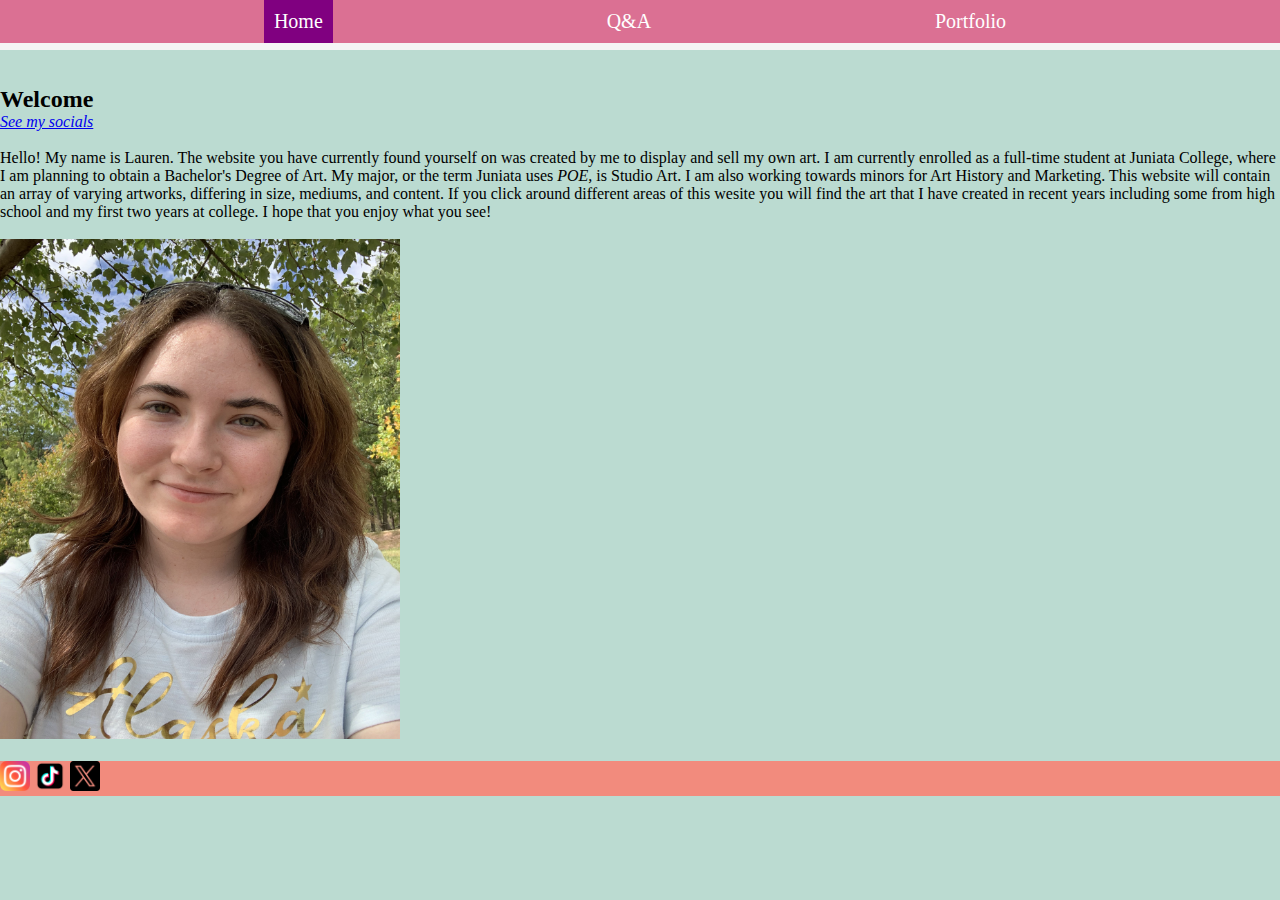
<file: index.html>
<!DOCTYPE html>
<html lang="en">
<head>
    <meta charset="UTF-8">
    <meta name="author" content="Lauren Lepley">
    <meta name="viewport" content="width=device-width, initial-scale=1.0">
    <link href="./homeStyles.css" type="text/css" rel="stylesheet">
    <link rel="icon" type="image/x-icon" href="./favicon.ico">
</head>
<body>
    <header>
        <nav>
            <div class="menu-toggle">&#9776;</div>
            <div class="nav-links">
            <a href="index.html" class="active">Home</a> 
            <a href="QuestionsandAnswers.html">Q&A</a> 
            <a href="Portfolio.html">Portfolio</a> 
            </div>
        </nav>    
    </header>
    <br>
    <br>

    <h2>Welcome</h2>
        <a href="#bottom" id="bttm"><i>See my socials</i></a>
    <br>
    <br>

    <p>Hello! My name is Lauren. The website you have currently found yourself on was created by me to display and sell my own art. I am currently enrolled as a full-time student at Juniata College, where I am planning to obtain a Bachelor's Degree of Art. My major, or the term Juniata uses <i>POE,</i> is Studio Art. I am also working towards minors for Art History and Marketing. This website will contain an array of varying artworks, differing in size, mediums, and content. If you click around different areas of this wesite you will find the art that I have created in recent years including some from high school and my first two years at college. I hope that you enjoy what you see!</p>
    
    <br>
    
    <img src="./Me.jpg" id="selfImg">
    <br>
    <br>

    <footer>
        <p id="bottom"></p>
        <div id="socials">
            <a href="https://www.instagram.com/rinnydingding/" target="_blank"> 
             <img src="./instagram.png" id="social_medias">
             </a>
            <a href="https://www.tiktok.com/@l_lepley33" target="_blank"> 
             <img src="./tiktok.png" id="social_medias">
             </a>
            <a href="https://x.com/Rinnydingding" target="_blank"> 
             <img src="./twitter.png" id="social_medias">
             </a>
        </div>
    </footer>
</body>
</html>
</file>
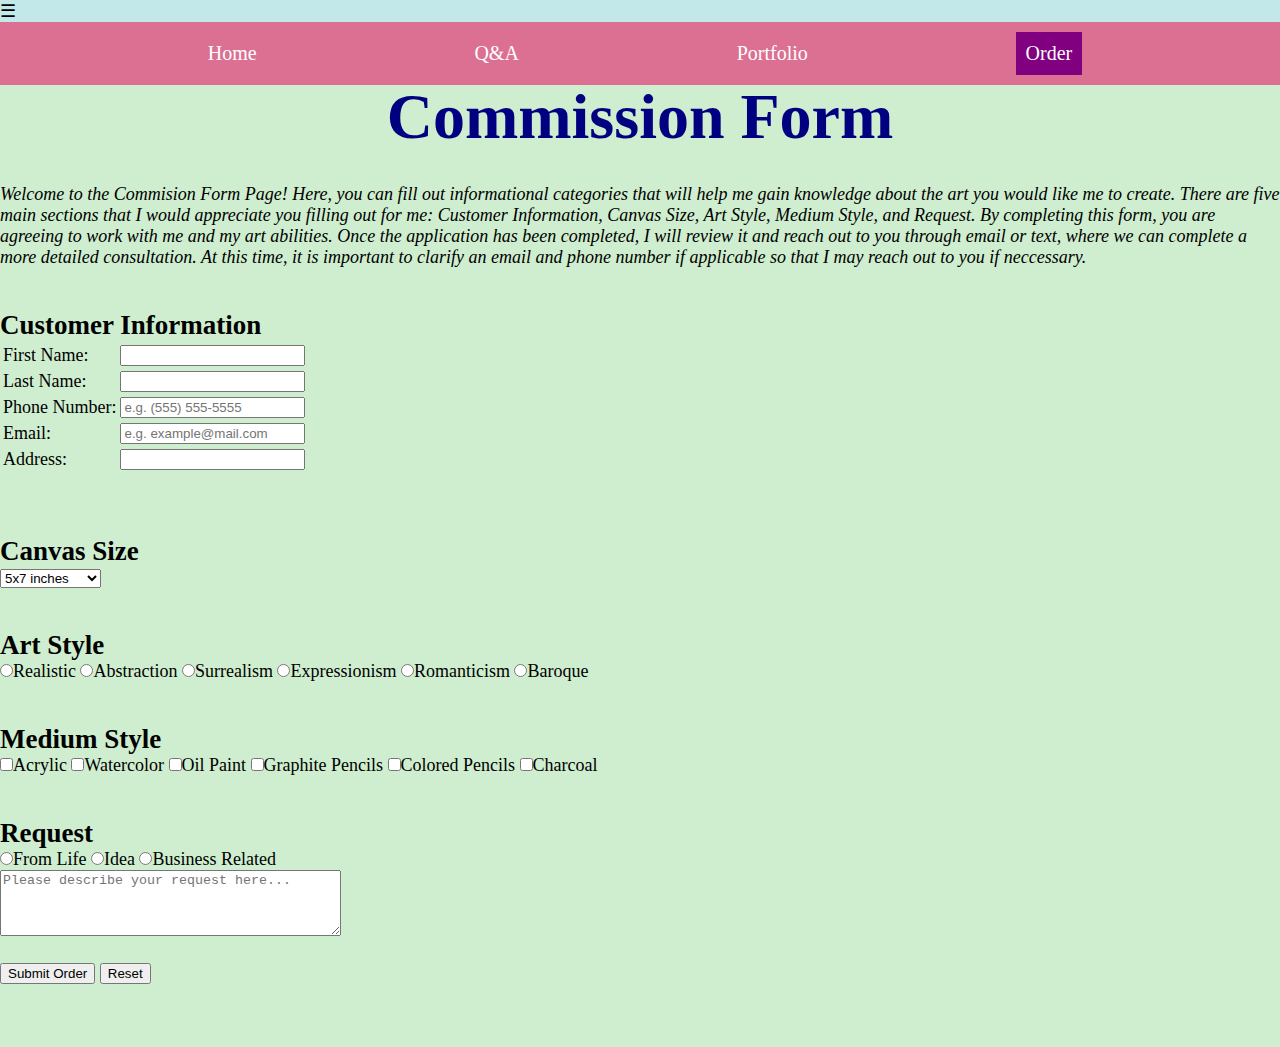
<file: order.html>
<!DOCTYPE html>
<html lang="en">
<head>
    <meta charset="UTF-8">
    <meta name="author" content="Lauren Lepley">
    <meta name="viewport" content="width=device-width, initial-scale=1.0">
    <title>Order Form</title>
    <link rel="stylesheet" href="./OrderStyles.css">
    <link rel="icon" type="image/x-icon" href="./favicon.ico">
</head>
<body>
    <header>
        <nav>
            <div class="menu-toggle">&#9776;</div>
            <div class="nav-links">
            <a href="index.html">Home</a> 
            <a href="QuestionsandAnswers.html">Q&A</a> 
            <a href="Portfolio.html">Portfolio</a> 
            <a href="order.html" class="active">Order</a>
            </div>
        </nav> 
    </header>

    <div class="container">
    </div>

    <br/>
    <br/>
    
   <nav id="title">
       <h1>Commission Form</h1>
   </nav>
    
    <br/>
    <br/> 
    <p><i>Welcome to the Commision Form Page! Here, you can fill out informational categories that will help me gain knowledge about the art you would like me to create. There are five main sections that I would appreciate you filling out for me: Customer Information, Canvas Size, Art Style, Medium Style, and Request. By completing this form, you are agreeing to work with me and my art abilities. Once the application has been completed, I will review it and reach out to you through email or text, where we can complete a more detailed consultation. At this time, it is important to clarify an email and phone number if applicable so that I may reach out to you if neccessary. </i></p>
  
    
    <form id="OrderForm" onsubmit="return validateForm();">

       <br/>
       <br/>
    <h2>Customer Information</h2>

   <table>
            <tr>
                <td>First Name:</td>
                <td><input type="text" name="First_Name" required></td>
            </tr>
            <tr>
                <td>Last Name:</td>
                <td><input type="text" name="Last_Name" required></td>
            </tr>
            <tr>
                <td>Phone Number:</td>
                <td><input type="tel" name="Phone_Number" required placeholder="e.g. (555) 555-5555"></td>
            </tr>
            <tr>
                <td>Email:</td>
                <td><input type="email" name="Email" required placeholder="e.g. example@mail.com"></td>
            </tr>
            <tr>
                <td>Address:</td>
                <td><input type="text" name="Address"></td>
            </tr>
        </table>

       <br/>
       <br/>
       <br/>
    
    <h2>Canvas Size</h2>

    <select name="Choose_Size">
        <option value="Mini">5x7 inches</option>
        <option value="Small">8x10 inches</option>
        <option value="Medium">9x12 inches</option>      
        <option value="Large">11x14 inches</option>
        <option value="Extra_Large">16x24 inches</option>
    </select>

    <br/>
    <br/>
    <br/>
       
    <h2>Art Style</h2>
    <input type="radio" name="medium_style" value="acrylic"><label for="acrylic">Realistic</label>
    <input type="radio" name="medium_style" value="watercolor"><label for="watercolor">Abstraction</label>
    <input type="radio" name="medium_style" value="oil"><label for="oil">Surrealism</label>
    <input type="radio" name="medium_style" value="Graphite"><label for="Graphite">Expressionism</label>
    <input type="radio" name="medium_style" value="colored_pencils"><label for="colored_pencils">Romanticism</label>
    <input type="radio" name="medium_style" value="charcoal"><label for="charcoal">Baroque</label>

       <br/>
       <br/>
       <br/>
    
       <h2>Medium Style</h2>
    <input type="checkbox" value="Realistic" id="realist"><label for="realist">Acrylic</label>
    <input type="checkbox" value="Abstract" id="abst"><label for="abst">Watercolor</label>
    <input type="checkbox" value="Surrealistic" id="surreal"><label for="surreal">Oil Paint</label>
    <input type="checkbox" value="Expressionistic" id="express"><label for="express">Graphite Pencils</label>
    <input type="checkbox" value="Romantic" id="romantic"><label for="romantic">Colored Pencils</label>
    <input type="checkbox" value="Baroque" id="baroque"><label for="baroque">Charcoal</label>

    <br/>
    <br/>
    <br/>
       
    <h2>Request</h2>
    <input type="radio" name="Request" value="From_Life"><label for="From_Life">From Life</label>
    <input type="radio" name="Request" value="Idea"><label for="Idea">Idea</label>
    <input type="radio" name="Request" value="Business"><label for="Business">Business Related</label>
    <br/>
    <textarea name="special_request" cols="40" rows="4" placeholder="Please describe your request here..."></textarea>

    <br/>
    <br/>

    <button type="submit" name="submitButton">Submit Order</button>
    <button type="reset" name="resetButton">Reset</button>
        <br/>
        <div id="error-message" style="color: red; font-weight: bold;"></div>


       <br/>
       <br/>
       <br/>
    </form>

    <script src="./script.js"></script>

</body>
</html>
</file>
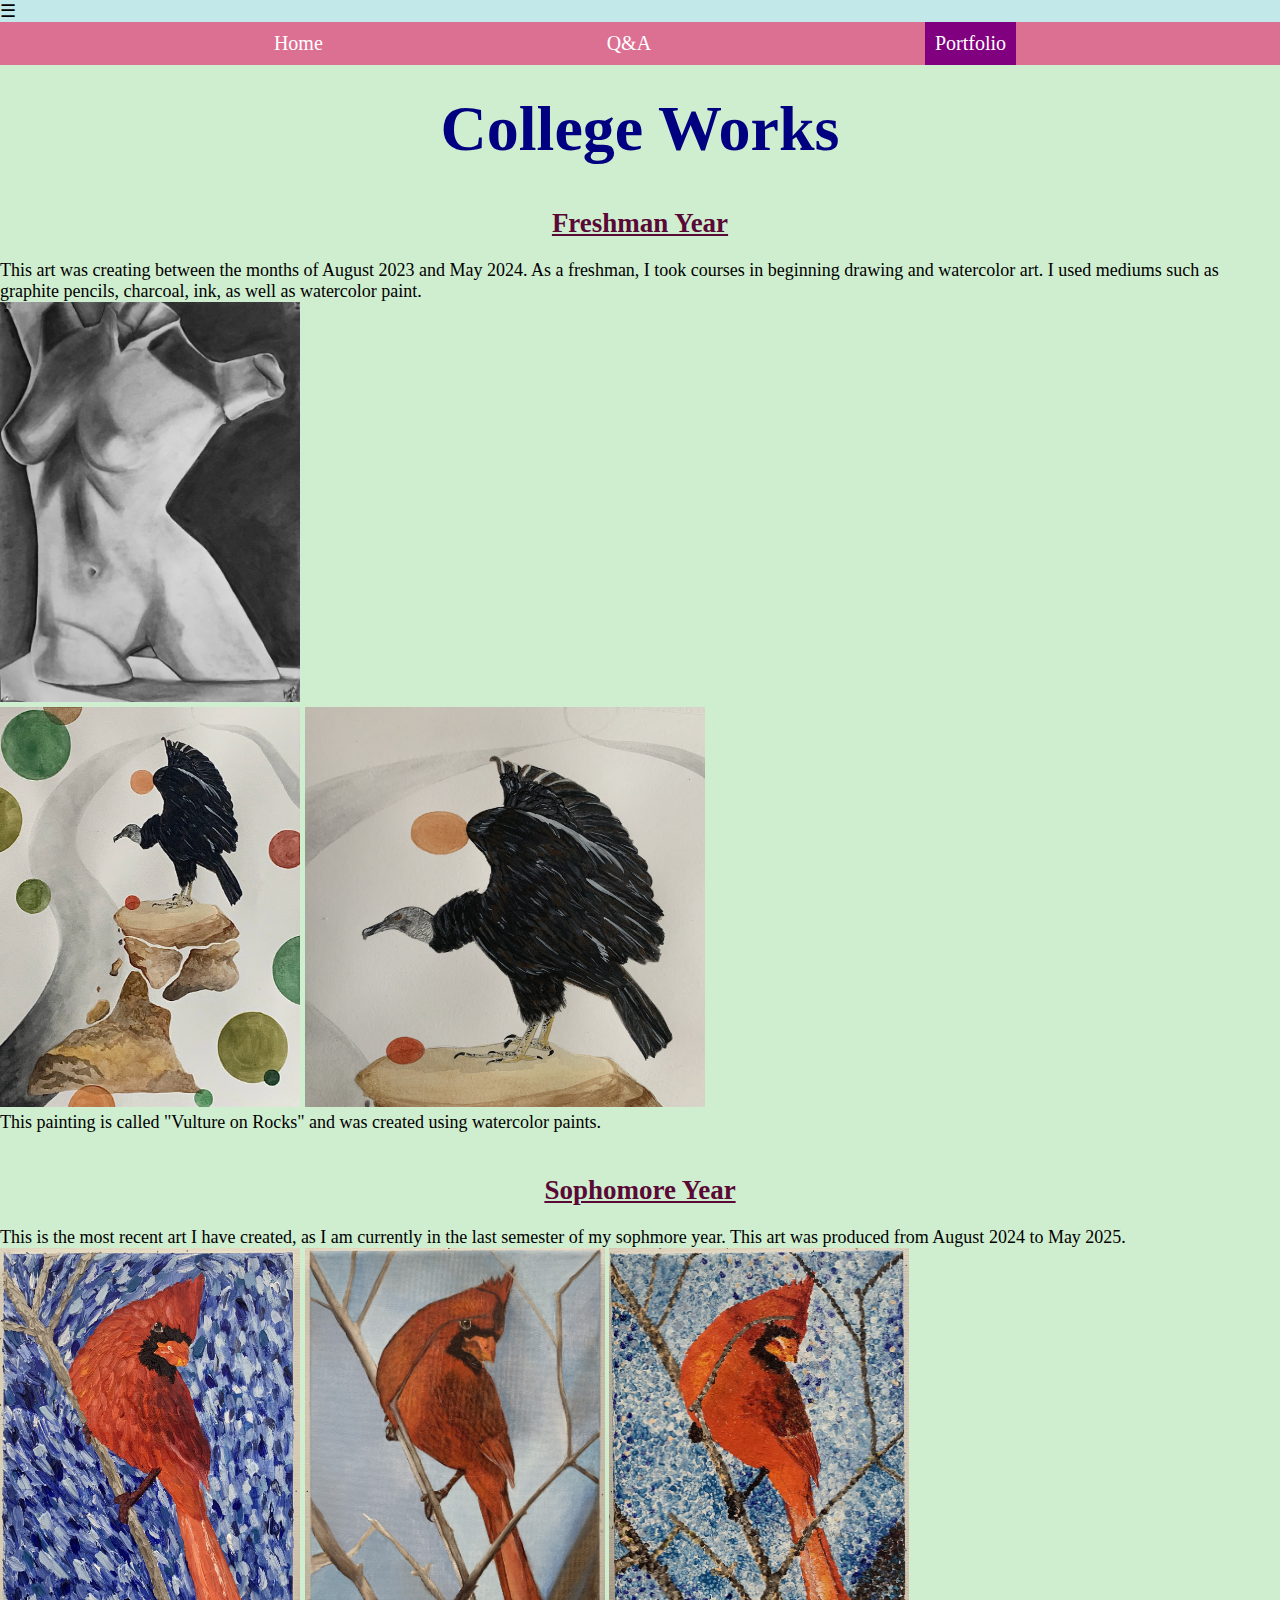
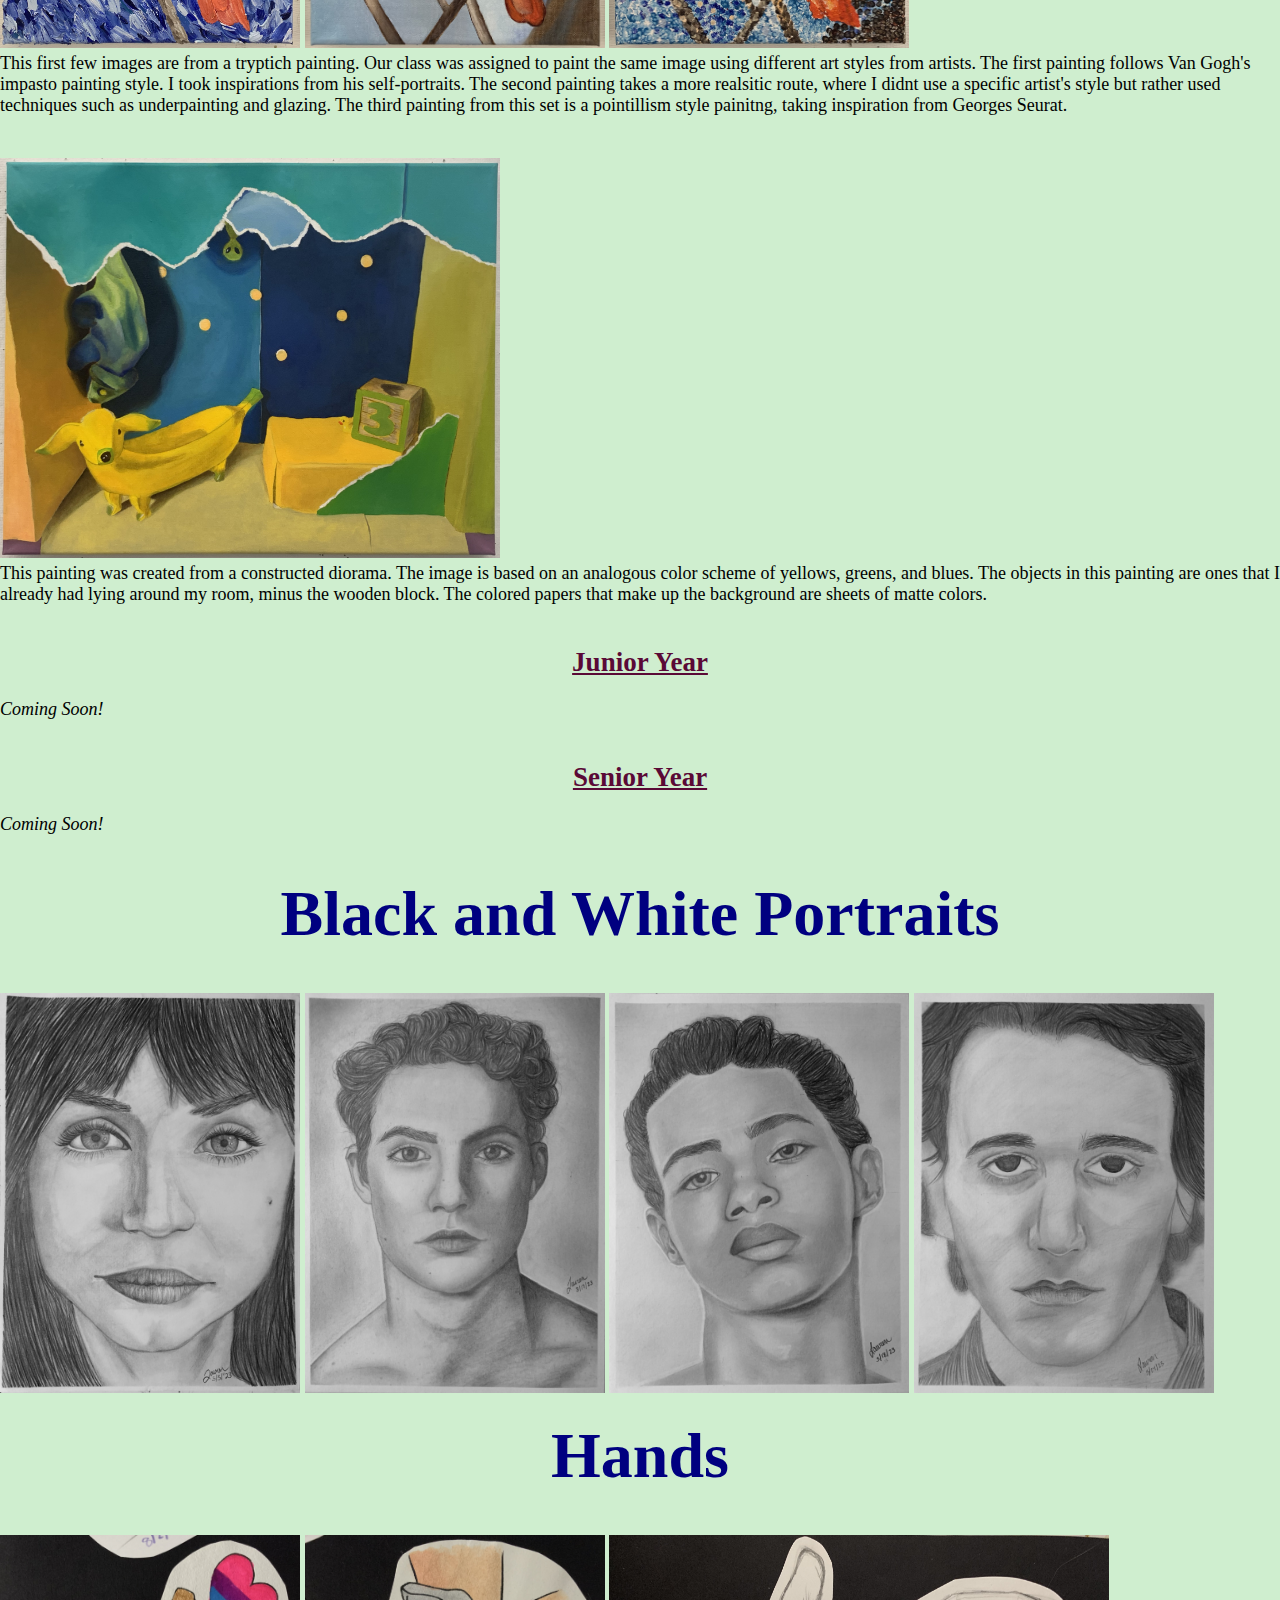
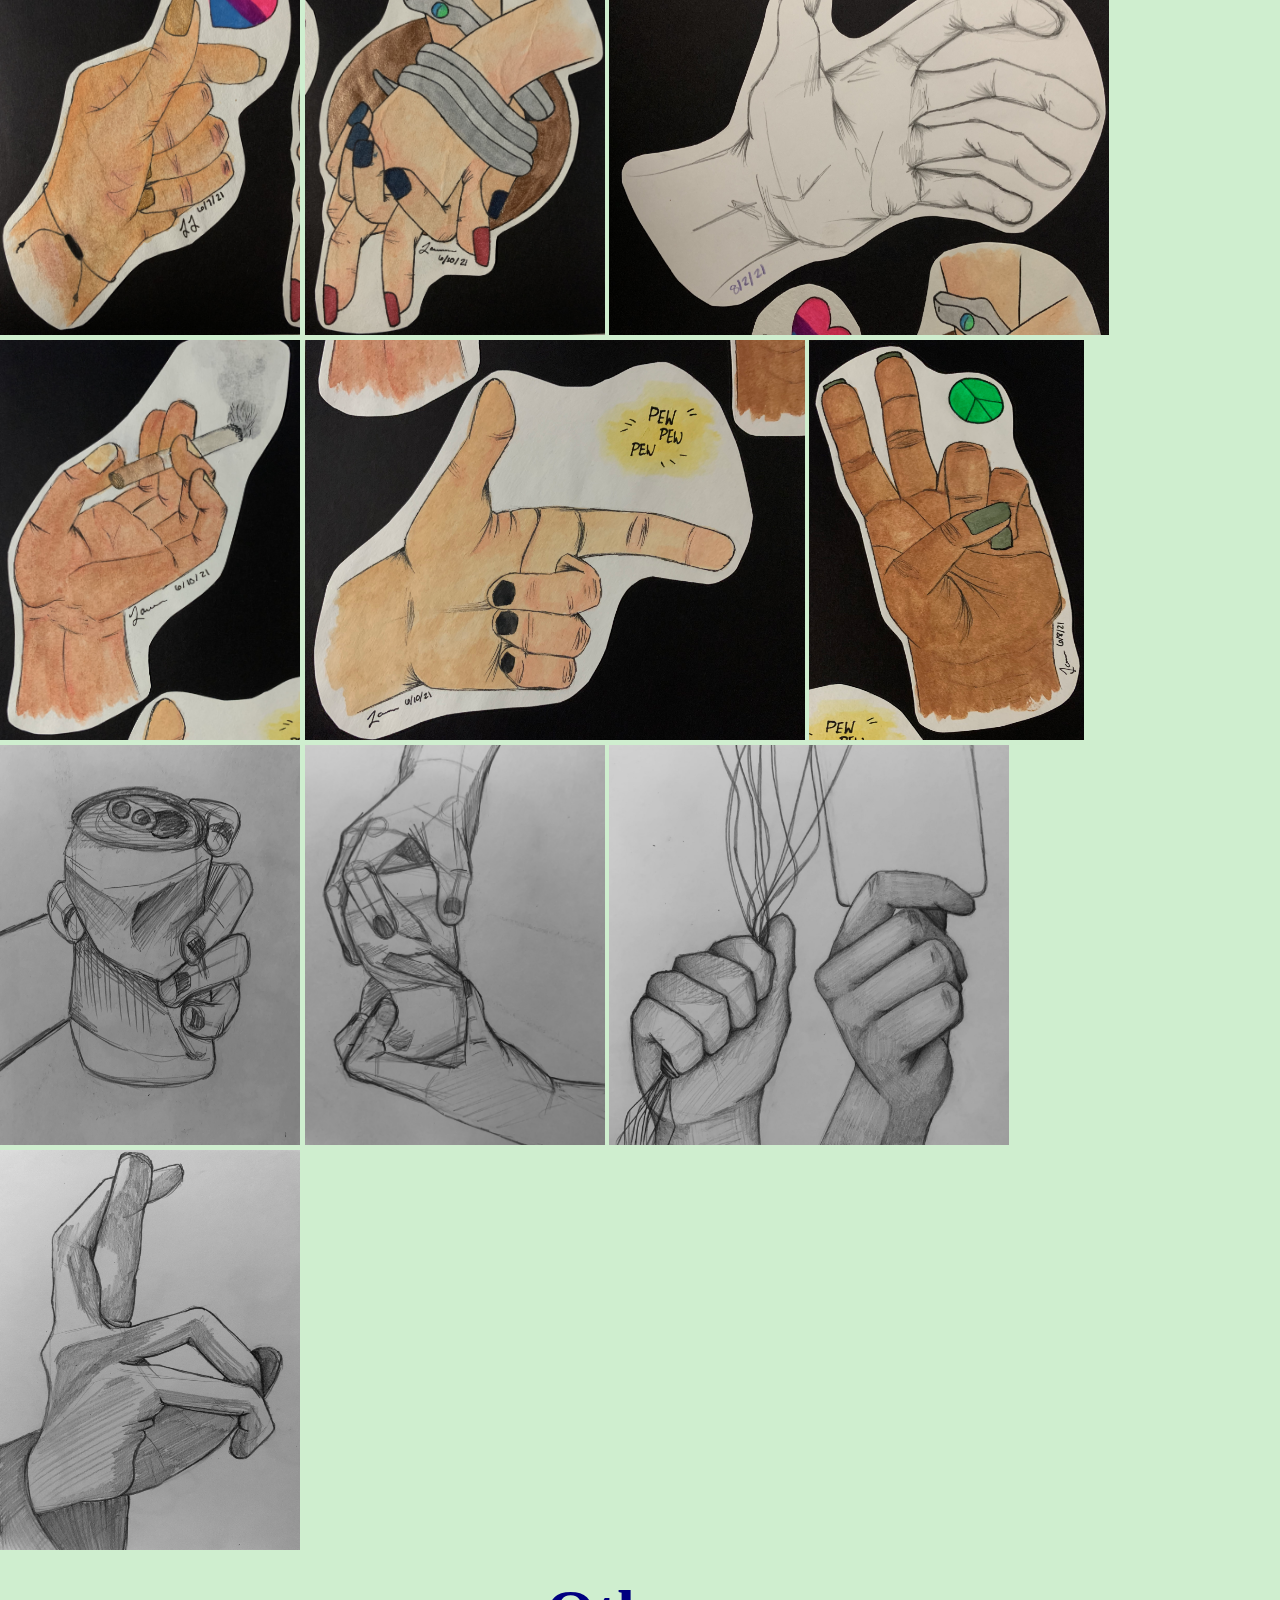
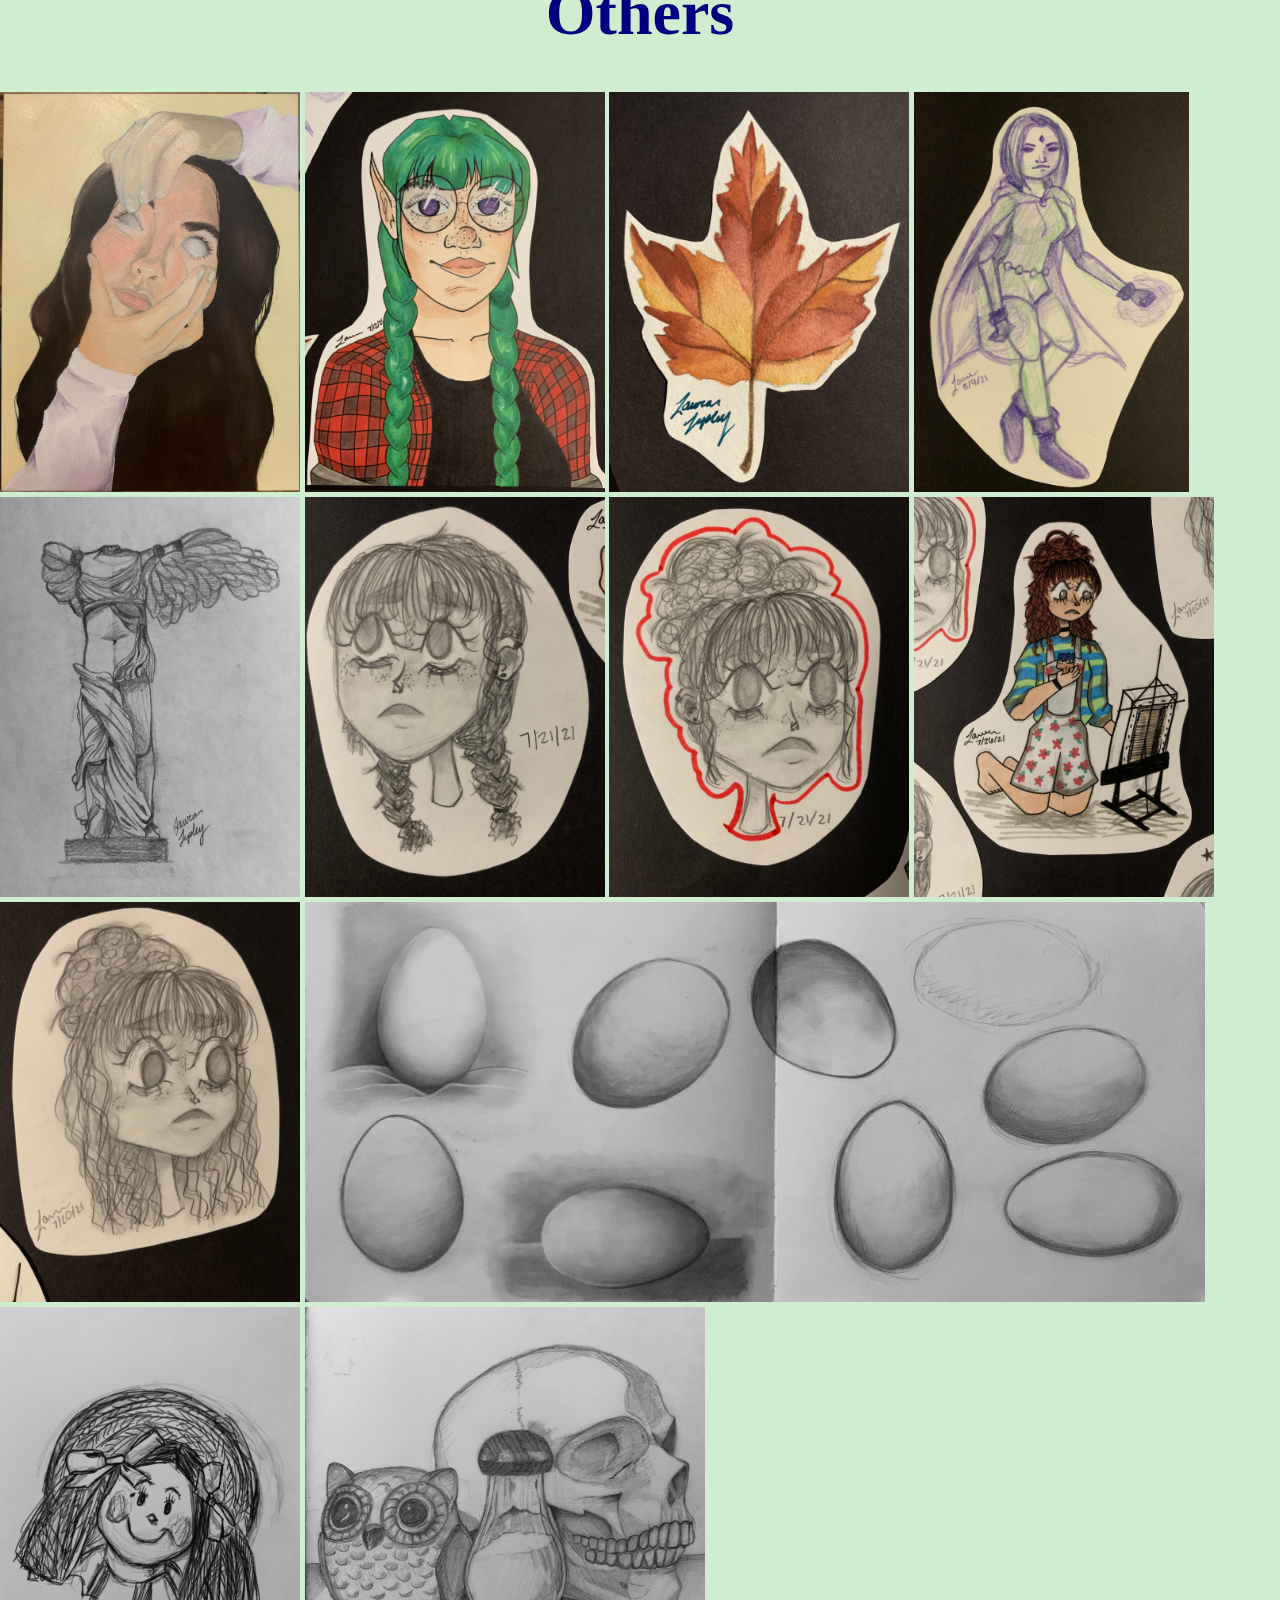
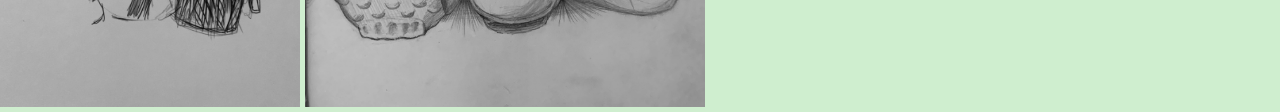
<file: Portfolio.html>
<!DOCTYPE html>
<html lang="en">
<head>
    <meta charset="UTF-8">
    <meta name="author" content="Lauren Lepley">
    <meta name="viewport" content="width=device-width, initial-scale=1.0">
    <link href="./PortfolioStyles.css" type="text/css" rel="stylesheet">
    <link rel="icon" type="image/x-icon" href="./favicon.ico">

</head>
<body>
    <header>
        <nav>
            <div class="menu-toggle">&#9776;</div>
            <div class="nav-links">
            <a href="index.html">Home</a> 
            <a href="QuestionsandAnswers.html">Q&A</a> 
            <a href="Portfolio.html" class="active">Portfolio</a> 
            </div>
        </nav> 
    </header>
    <br>
    <br>

    <nav id="title">
        <h1>College Works </h1> 
    </nav>

    <br>
    <br>
    
    <nav id="Second_ttl">
    <u><h2>Freshman Year</h2></u>
    <br>
    </nav>
    
    <p>This art was creating between the months of August 2023 and May 2024. As a freshman, I took courses in beginning drawing and watercolor art. I used mediums such as graphite pencils, charcoal, ink, as well as watercolor paint.</p>


    <img src="./Body.jpg" id="Group">

    <br>
    <img src="./Vultureonrocks.jpg" id="Group">
    <img src="./vulture.jpg" id="Grip">
    <p>This painting is called "Vulture on Rocks" and was created using watercolor paints.</p>

    <br>
    <br>

    <nav id="Second_ttl">
    <u><h2>Sophomore Year</h2></u>
    <br>
    </nav>
    
    <p>This is the most recent art I have created, as I am currently in the last semester of my sophmore year. This art was produced from August 2024 to May 2025.</p>

    <img src="./vgcardinal.jpg" id="Group">
    <img src="./realcardinal.jpg" id="Group">
    <img src="./pntcardinal.jpg" id="Group">
    <br>
    <p>This first few images are from a tryptich painting. Our class was assigned to paint the same image using different art styles from artists. The first painting follows Van Gogh's impasto painting style. I took inspirations from his self-portraits. The second painting takes a more realsitic route, where I didnt use a specific artist's style but rather used techniques such as underpainting and glazing. The third painting from this set is a pointillism style painitng, taking inspiration from Georges Seurat.</p>

    <br>
    <br>
    <img src="./Diorama.jpg" id="HandSketch">
    <p>This painting was created from a constructed diorama. The image is based on an analogous color scheme of yellows, greens, and blues. The objects in this painting are ones that I already had lying around my room, minus the wooden block. The colored papers that make up the background are sheets of matte colors. </p>

    <br>
    <br>

    <nav id="Second_ttl">
    <u><h2>Junior Year</h2></u>
    <br>
    </nav>
    
    <p><i>Coming Soon!</i></p>

    <br>
    <br>

    <nav id="Second_ttl">
    <u><h2>Senior Year</h2></u>
    <br>
    </nav>
    
    <p><i>Coming Soon!</i></p>

    <br>
    <br>

    <nav id="title">
        <h1>Black and White Portraits</h1> 
    </nav>

    <br>
    <br>

    <img src="./BwPrtOne.jpg" id="Group">
    <img src="./BwPrtTwo.jpg" id="Group">
    <img src="./BwPrtThree.jpg" id="Group">
    <img src="./BwPrtFour.jpg" id="Group">
    <br>
    <br>

    <nav id="title">
        <h1>Hands</h1> 
    </nav>

    <br>
    <br>

    <img src="./hearthand.jpg" id="Group">
    <img src="./snakecouple.jpg" id="Group">
    <img src="./bwhand.jpg" id="HandSketch">
    <img src="./Cig.jpeg" id="Group">
    <img src="./Pew.jpeg" id="HandSketch">
    <img src="./Peace.jpeg" id="RVN">
    <img src="./Can.jpg" id="Group">
    <img src="./CanTwo.jpg" id="Group">
    <img src="./Grip.jpg" id="Grip">
    <img src="./FngrsX.jpg" id="Group">

    <br>
    <br>

    <nav id="title">
        <h1>Others</h1> 
    </nav>

    <br>
    <br>

    <img src="./MyFace.jpg" id="Group">
    <img src="./elf.jpg" id="Group">
    <img src="./leaf.jpg" id="Group">
    <img src="./raven.jpg" id="RVN">
    <img src="./Wings.jpg" id="Group">
    <img src="./Braids.jpeg" id="Group">
    <img src="./Bun.jpeg" id="Group">
    <img src="./Char.jpg" id="Group">
    <img src="./Stare.jpeg" id="Group">
    <img src="./Eggs.jpg" id="FLcard">
    <img src="./Sktch.jpg" id="Group">
    <img src="./Still.jpg" id="Grip">


</body>
</html>
</file>
<file: homeStyles.css>
* {
    margin: 0;
}
body {
    margin: 0;
    background-color: #BBDBD1;
}

header {
    margin:0;
    background-color: whitesmoke;
    width: 100%;
    padding: 0;
    height: 50px !important;
}

.nav-links {
    margin: 0;
    background-color: palevioletred;
    text-decoration: none;
    font-size: 20px;
    width: 100%;
    display: flex;
    justify-content: space-evenly;
}

.nav-links a {
    text-decoration: none;
    color: white;
    padding: 10px;
    margin: 0;
}

.nav-links a.active {
    color: white;
    background-color: purple;
}

.nav-links a:hover:not(.active) {
    background-color: chartreuse;
    color: white;
}

.nav-links a:visited {
    color: white;
}

#main {
    margin-left: 0;
    padding: 0;
    background-image: url("../Media/Pictures/sun.jpg");
    width: 100%;
    height: 100%;
}

#hero {
    height: 100vh; 
    display: flex;

}

#hero h1 {
    padding-left: 180px;
    font-size: 3rem;
    margin-bottom: 10 px;
}

.menu-toggle {
    display: none;
    font-size: 2rem;
    cursor: pointer;
}

footer {
    margin: 0;
    background-color: #F28B7D;
    font-size: 20px;
    width: 100%;
    padding: 0;
    justify-content: space-evenly;
    align-items: center;
}

#socials a { 
    text-decoration: none;
}

#selfImg {
    width: 400px;
    height: 500px;
}

#social_medias {
    width: 30px;
    height: 30px;
}

#twitter {
    width: 30px;
    height: 30px;
}

#tiktok {
    width: 30px;
    height: 30px;
}

#bhours {
    color: #584D3D;
}

@media screen and (max-width: 768px) {
    body {
        background-color:#F28B7D;
    }
}

@media screen and (min-width: 1024px) {
    #leftsidebar {
        width: 200px;
        float: left;
        background-color:#BBDBD1;
        height: 100%;
        height: 100vh;
    }
    #main {
        margin-left: 200px;
    }
}

@media screen and (max-width: 768px) {
    .nav-links {
        display: none;
        flex-direction: column;
        width: 100%;
        position: absolute;
        top: 60px;
        left: 0;
        background-color: palegoldenrod;
        text-align: center;
        padding: 10px 0;
    }
    
    .nav-links a.active {
        display: flex;
    }

    .nav-links a{
        margin: 10px 0;

    }

    .menu-toggle {
        display: block;
    }
}
</file>
<file: OrderStyles.css>
* {
    margin: 0;
    box-sizing: border-box;
}

body {
    margin: 0;
    background-color: #cfeecf;
    font-size: large;
    cursor: url('paint-brush.png'), auto;
}

.container {
    padding: 0 20px;
    max-width: 1200px;
    margin: 0 auto;
}

header {
    background-color: rgb(195, 232, 234);
    width: 100%;
    padding: 0;
    height: 50px;
}

#title {
    text-align: center;
    font-size: xx-large;
    color: navy;
    line-height: 50px;
}

.nav-links {
    background-color: palevioletred;
    font-size: 20px;
    width: 100%;
    display: flex;
    justify-content: space-evenly;
    padding: 10px 0;
}

.nav-links a {
    text-decoration: none;
    color: white;
    padding: 10px;
    margin: 0;
}

.nav-links a.active {
    color: white;
    background-color: purple;
}

.nav-links a:hover:not(.active) {
    background-color: chartreuse;
    color: black;
}

.nav-links a:visited {
    color: white;
}

#socials a { 
    text-decoration: none;
}

#SelfImg {
    width: 300px;
    height: 400px;
}

#social_medias {
    width: 40px;
    height: 40px;
}

#bttm {
    font-size: small;
}

footer {
    margin: 0;
    background-color: #cfeecf;
    font-size: 20px;
    width: 100%;
    padding: 0;
    display: flex;
    justify-content: space-evenly;
    align-items: center;
}

/* Responsive Navigation */
@media screen and (max-width: 768px) {
    .nav-links {
        display: none;
        flex-direction: column;
        width: 100%;
        position: absolute;
        top: 60px;
        left: 0;
        background-color: palegoldenrod;
        text-align: center;
        padding: 10px 0;
    }

    .nav-links a.active {
        display: flex;
    }

    .nav-links a {
        margin: 10px 0;
    }

    .menu-toggle {
        display: block;
    }
}
</file>
<file: PortfolioStyles.css>
* {
    margin: 0;
}
body {
    margin: 0;
    background-color: #cfeecf;
    font-size: large;
}

#title {
    text-align: center;
    font-size: xx-large;
    color: navy;
}

#Second_ttl {
    text-align: center;
    color: rgb(90, 9, 54);
}

header {
    margin:0;
    background-color: rgb(195, 232, 234);
    width: 100%;
    padding: 0;
    height: 50px !important;
}

.nav-links {
    margin: 0;
    background-color: palevioletred;
    text-decoration: none;
    font-size: 20px;
    width: 100%;
    display: flex;
    justify-content: space-evenly;
}

.nav-links a {
    text-decoration: none;
    color: white;
    padding: 10px;
    margin: 0;
}

.nav-links a.active {
    color: white;
    background-color: purple;
}

.nav-links a:hover:not(.active) {
    background-color: chartreuse;
    color: black;
}

.nav-links a:visited {
    color: white;
}

#FLcard {
    width:900px;
    height: 400px;
} 

#Group {
    width: 300px;
    height: 400px;
}

#Grip {
    width: 400px;
    height: 400px;
}

#HandSketch {
    width: 500px;
    height: 400px;
}

#Eggs {
    width: 700px;
    height: 400px;
}

#RVN {
    width: 275px;
    height: 400px;
}

@media screen and (max-width: 768px) {
    .nav-links {
        display: none;
        flex-direction: column;
        width: 100%;
        position: absolute;
        top: 60px;
        left: 0;
        background-color: palegoldenrod;
        text-align: center;
        padding: 10px 0;
    }
    
    .nav-links a.active {
        display: flex;
    }

    .nav-links a{
        margin: 10px 0;

    }

    .menu-toggle {
        display: block;
    }
}
</file>
